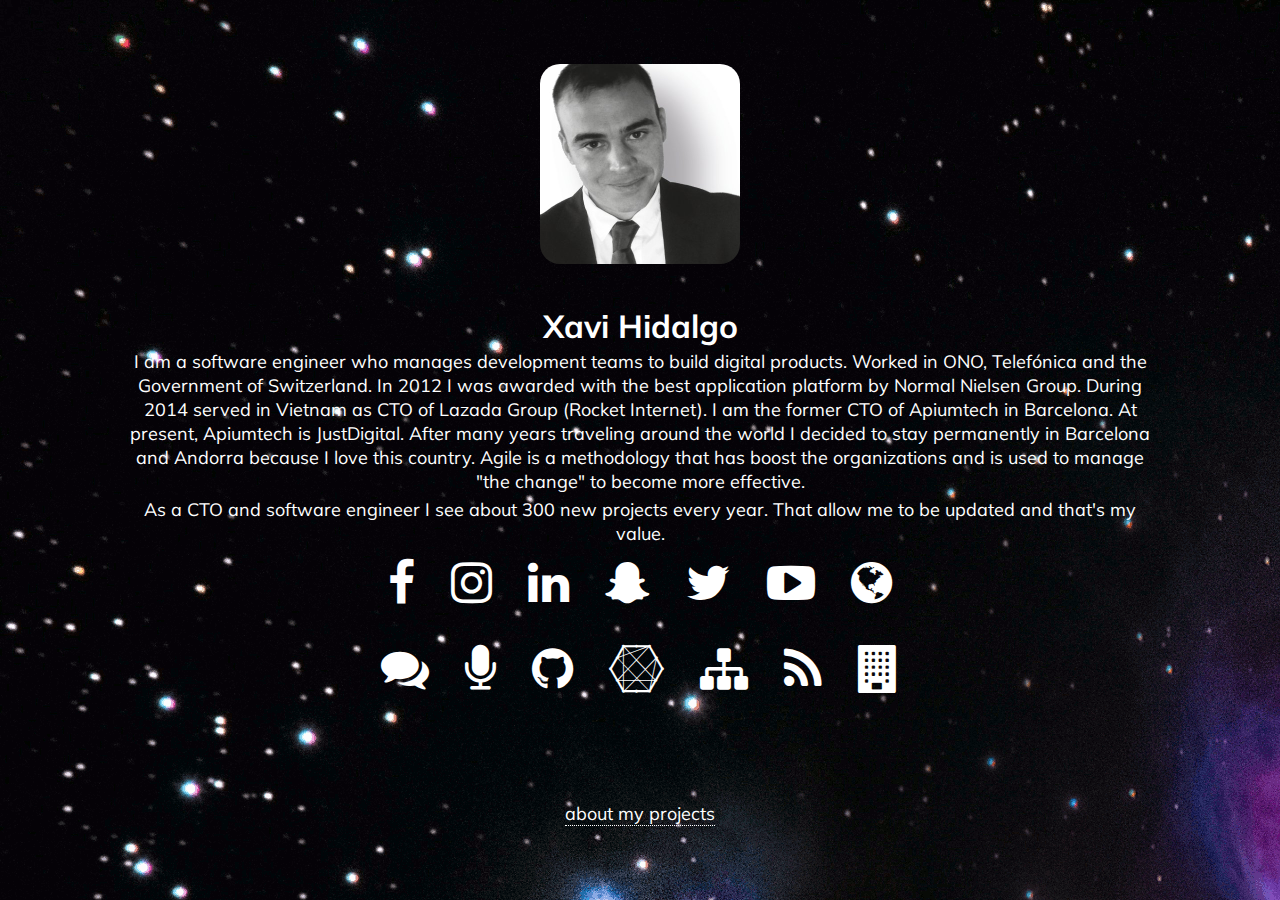
<file: index.html>
<!DOCTYPE html>
<html>
    <head>
        <title>Xavi Hidalgo</title>
        <meta charset="utf-8">
        <meta name="viewport" content="width=device-width, initial-scale=1, shrink-to-fit=no">
        <meta name="description" content="Xavi Hidalgo, Global CTO">
        <meta name="author" content="xavi hidalgo">

        <link rel="canonical" href="http://xavihidalgo.com">

        <link rel="stylesheet" href="assets/css/style.css">

        <link rel="shortcut icon" href="assets/ico/favicon.ico" type="image/x-icon">
        <link rel="icon" href="assets/ico/favicon.ico" type="image/x-icon">

        <link rel="apple-touch-icon-precomposed" sizes="144x144" href="assets/ico/apple-touch-icon-144-precomposed.png">
        <link rel="apple-touch-icon-precomposed" sizes="114x114" href="assets/ico/apple-touch-icon-114-precomposed.png">
        <link rel="apple-touch-icon-precomposed" sizes="72x72" href="assets/ico/apple-touch-icon-72-precomposed.png">
        <link rel="apple-touch-icon-precomposed" href="assets/ico/apple-touch-icon-57-precomposed.png">

    </head>
    <body>
        <div id="avatar">
            <img src="images/xavi.jpg">
        </div>
        <div id="content">
            <h1>Xavi Hidalgo</h1>
            <p>
                I am a software engineer who manages development teams to build digital products. Worked in ONO, Telefónica and the Government of Switzerland.
                In 2012 I was awarded with the best application platform by Normal Nielsen Group. During 2014 served in Vietnam as CTO of Lazada Group (Rocket Internet).
                I am the former CTO of Apiumtech in Barcelona. At present, Apiumtech is JustDigital. After many years traveling around the world I decided to stay permanently in Barcelona and Andorra because I love this country.
                Agile is a methodology that has boost the organizations and is used to manage "the change" to become more effective.
            </p>
            <p>
                As a CTO and software engineer I see about 300 new projects every year. That allow me to be updated and that's my value.
            </p>
        </div>
        <div id="social">
            <ul>
                <li><a href="https://www.facebook.com/WeAreJustDigital/" class="icon fa-facebook fa-3x facebook"></a></li>
                <li><a href="https://www.instagram.com/justdigitalagency/" class="icon fa-instagram fa-3x instagram"></a></li>
                <li><a href="https://www.linkedin.com/in/xavireloaded/" class="icon fa-linkedin fa-3x linkedin"></a></li>
                <li><a href="https://store.snapchat.com/" class="icon fa-snapchat-ghost fa-3x snapchat"></a></li>
                <li><a href="https://twitter.com/xavi_reloaded" class="icon fa-twitter fa-3x twitter"></a></li>
                <li><a href="https://www.youtube.com/watch?v=nGw23NDzRrg" class="icon fa-youtube-play fa-3x youtube"></a></li>
                <li><a href="https://justdigital.agency" class="icon fa-globe fa-3x sitemap"></a></li>
            </ul>
            <ul>
                <li><a href="https://www.meetup.com/es/Agile-Lleida/" class="icon fa-comments fa-3x sitemap"></a></li>
                <li><a href="http://www.andorradifusio.ad/programes/ara-i-aqui/ara-i-aqui-9-de-novembre-de-2015/emprenedors-amb-felip-gallardo-i-xavi-hidalgo" class="icon fa-microphone fa-3x instagram"></a></li>
                <li><a href="https://github.com/xavi-reloaded" class="icon fa-github fa-3x github"></a></li>
                <li><a href="http://www.conector.com/lista-de-mentores/xavi-hidalgo/" class="icon fa-connectdevelop fa-3x conector"></a></li>
                <li><a href="http://openossad.org" class="icon fa-sitemap fa-3x youtube"></a></li>
                <li><a href="https://apiumtech.com/blog/" class="icon fa-rss fa-3x apium"></a></li>
                <li><a href="http://cobuilder.io/" class="icon fa-building fa-3x builder"></a></li>
            </ul>
        </div>
        <p><a href="my-projects/">about my projects</a></p>

    </body>
    <script>
        document.onmousemove = function(event){
            document.body.style.backgroundPosition = ((event.pageX * -1) / 25)+"px "+((event.pageY * -1) / 25)+"px";
        };
    </script>
</html>
</file>
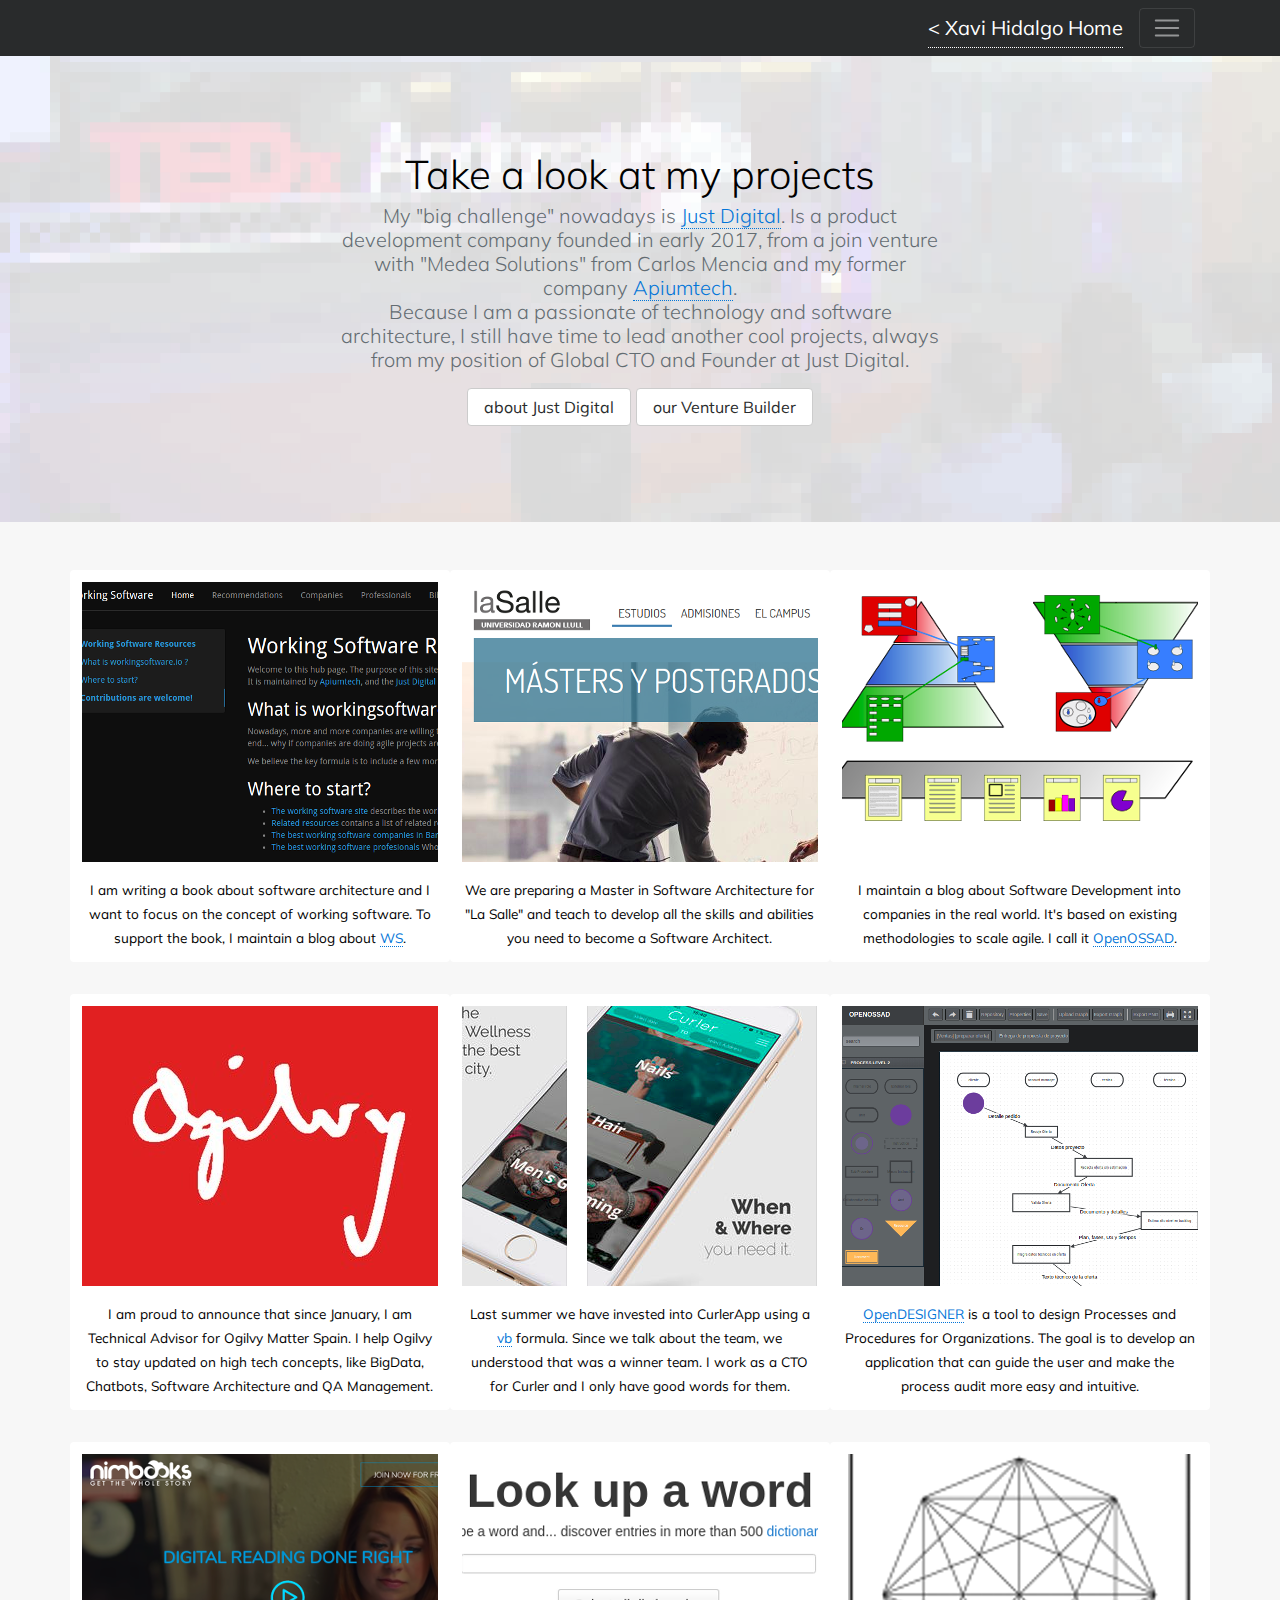
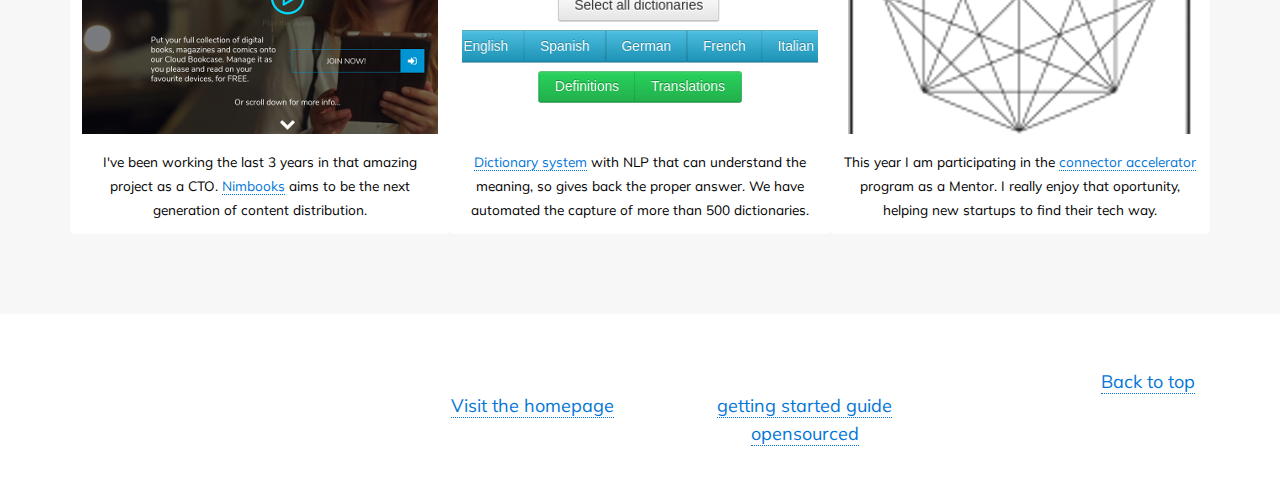
<file: my-projects/index.html>
<!DOCTYPE html>
<html lang="en">
<head>
    <title>Xavi Hidalgo Projects</title>
    <meta charset="utf-8">
    <meta name="viewport" content="width=device-width, initial-scale=1, shrink-to-fit=no">
    <meta name="description" content="Take a look at my projects">
    <meta name="author" content="xavi hidalgo">

    <link rel="canonical" href="http://xavihidalgo.com/my-projects">

    <link href="../assets/css/bootstrap.min.css" rel="stylesheet">
    <link href="../assets/css/my-projects.css" rel="stylesheet">
    <link href="../assets/css/style.css" rel="stylesheet">

    <link rel="shortcut icon" href="../assets/ico/favicon.ico" type="image/x-icon">
    <link rel="icon" href="../assets/ico/favicon.ico" type="image/x-icon">

    <link rel="apple-touch-icon-precomposed" sizes="144x144" href="../assets/ico/apple-touch-icon-144-precomposed.png">
    <link rel="apple-touch-icon-precomposed" sizes="114x114" href="../assets/ico/apple-touch-icon-114-precomposed.png">
    <link rel="apple-touch-icon-precomposed" sizes="72x72" href="../assets/ico/apple-touch-icon-72-precomposed.png">
    <link rel="apple-touch-icon-precomposed" href="../assets/ico/apple-touch-icon-57-precomposed.png">
</head>

<body>

<div class="collapse bg-inverse" id="navbarHeader">
    <div class="container">
        <div class="row">
            <div class="col-sm-8 py-4">
                <h4 class="text-white">Want to have a coffee?</h4>
                <p class="text-muted">I am always available to know new people, professionals or entrepreneurs. Techs, non-techs, business people, sailmen...
                <br>
                Feel free to ping me and I'll be glad to meet you in Andorra, Barcelona, Lleida, Madrid, Bogotá...<br>
                    .. or let's have a call by <a href="https://appear.in/xavi-hidalgo">appear</a>
                </p>
            </div>
            <div class="col-sm-4 py-4">
                <h4 class="text-white">Contact</h4>
                <ul class="list-unstyled">
                    <li><a href="https://twitter.com/xavi_reloaded" class="text-white">Follow on Twitter</a></li>
                    <li><a href="https://www.linkedin.com/in/xavireloaded/" class="text-white">Contact on Linkedin</a></li>
                    <li><a href="mailto:xavi.hidalgo.fernandez@gmail.com" class="text-white">Email me</a></li>
                </ul>
            </div>
        </div>
    </div>
</div>
<div class="navbar navbar-inverse bg-inverse">
    <div class="container d-flex justify-content-between">
        <a href="http://xavihidalgo.com" class="navbar-brand">< Xavi Hidalgo Home</a>
        <button class="navbar-toggler" type="button" data-toggle="collapse" data-target="#navbarHeader" aria-controls="navbarHeader" aria-expanded="false" aria-label="Toggle navigation">
            <span class="navbar-toggler-icon"></span>
        </button>
    </div>
</div>

<section class="jumbotron text-center top-content">
    <div class="container">
        <h1 class="jumbotron-heading">Take a look at my projects</h1>
        <p class="lead text-muted">
            My "big challenge" nowadays is <a href="http://justdigital.agency">Just Digital</a>.
            Is a product development company founded in early 2017, from a join venture with "Medea Solutions" from Carlos Mencia and my former company <a href="http://apiumtech.com">Apiumtech</a>.
            <br>
            Because I am a passionate of technology and software architecture, I still have time to lead another cool projects, always from my position of Global CTO and Founder at Just Digital.
        <p>
            <!--<button class="btn btn-primary" data-toggle="modal" data-target="#modal-video">in TEDx</button>-->
            <a href="http://justdigital.agency" class="btn btn-secondary">about Just Digital</a>
            <a href="http://cobuilder.io" class="btn btn-secondary">our Venture Builder</a>
        </p>
    </div>
</section>

<!-- MODAL: How it works -->
<div class="modal fade" id="modal-video" >
    <div class="modal-dialog">
        <div class="modal-content">
            <div class="modal-header">
                <button type="button" class="close" data-dismiss="modal" aria-label="Close">
                    <span aria-hidden="true">&times;</span>
                </button>
            </div>
            <div class="modal-body">
                <div class="modal-video">
                    <div class="embed-responsive embed-responsive-16by9">
                        <iframe class="embed-responsive-item" src="https://www.youtube.com/embed/A6XUVjK9W4o" webkitallowfullscreen mozallowfullscreen allowfullscreen></iframe>
                    </div>
                </div>
            </div>
        </div>
    </div>
</div>

<div class="album text-muted" >
    <div class="container">

        <div class="row">
            <div class="card">
                <img src="../images/working-software.png" alt="Working software is the primary measure of success">
                <p class="card-text">I am writing a book about software architecture and I want to focus on the concept of working software. To support the book, I maintain a blog about <a href="http://workingsoftware.io">WS</a>.</p>
            </div>
            <div class="card">
                <img src="../images/la_salle_master.png" alt="Software Architecture at La Salle">
                <p class="card-text">We are preparing a Master in Software Architecture for "La Salle" and teach to develop all the skills and abilities you need to become a Software Architect. </p>
            </div>
            <div class="card">
                <img src="../images/openossad.png" alt="Methodology to design process and procedures">
                <p class="card-text">
                    I maintain a blog about Software Development into companies in the real world. It's based on existing methodologies to scale agile. I call it <a href="http://openossad.org">OpenOSSAD</a>.
                </p>
            </div>

            <div class="card">
                <img src="../images/Ogilvy_400x400.png" alt="Technical Advisor for Ogilvy">
                <p class="card-text">I am proud to announce that since January, I am Technical Advisor for Ogilvy Matter Spain. I help Ogilvy to stay updated on high tech concepts, like BigData, Chatbots, Software Architecture and QA Management.</p>
            </div>
            <div class="card">
                <img src="../images/curlerapp.png" alt="Part time CTO at Curler">
                <p class="card-text">
                    Last summer we have invested into CurlerApp using a <a href="http://cobuilder.io">vb</a> formula. Since we talk about the team, we understood that was a winner team. I work as a CTO for Curler and I only have good words for them.
                </p>
            </div>
            <div class="card">
                <img src="../images/opendesigner.png" alt="Tool to design Processes">
                <p class="card-text"><a href="http://openossad.com">OpenDESIGNER</a> is a tool to design Processes and Procedures for Organizations. The goal is to develop an application that can guide the user and make the process audit more easy and intuitive.</p>
            </div>

            <div class="card">
                <img src="../images/nimbooks.png" alt="Nimbooks">
                <p class="card-text">I've been working the last 3 years in that amazing project as a CTO. <a href="http://nimbooks.com">Nimbooks</a> aims to be the next generation of content distribution.</p>
            </div>
            <div class="card">
                <img src="../images/intelegentia.png" alt="Intelligent Dictionaries">
                <p class="card-text"><a href="http://intelegentia.com">Dictionary system</a> with NLP that can understand the meaning, so gives back the proper answer. We have automated the capture of more than 500 dictionaries. </p>
            </div>
            <div class="card">
                <img src="../images/conector.png" alt="Card image cap">
                <p class="card-text">This year I am participating in the <a href="http://conector.com">connector accelerator</a> program as a Mentor. I really enjoy that oportunity, helping new startups to find their tech way.</p>
            </div>
        </div>

    </div>
</div>

<footer class="text-muted">
    <div class="container">
        <p class="float-right">
            <a href="#">Back to top</a>
        </p>
        <p>I did that page with &copy; Bootstrap, you can always download and customize it for yourself!</p>
        <p>New to Bootstrap? <a href="https://getbootstrap.com/" target="_blank">Visit the homepage</a> or read the <a href="https://getbootstrap.com/docs/4.1/getting-started/introduction/" target="_blank">getting started guide</a>.</p>
        <p>Want to get the code? Good news... it's <a href="https://github.com/xavi-reloaded/xavihidalgo.com" target="_blank">opensourced</a></p>
    </div>
</footer>

<script>window.jQuery || document.write('<script src="../assets/js/jquery-1.11.1.min.js"><\/script>')</script>
<script src="../assets/js/bootstrap.min.js"></script>
<script src="../assets/js/jquery.backstretch.min.js"></script>
<script src="../assets/js/scripts.js"></script>
<!-- IE10 viewport hack for Surface/desktop Windows 8 bug -->
<script src="../assets/js/ie10-viewport-bug-workaround.js"></script>
<script>
jQuery(document).ready(function() {
$('.top-content').backstretch("../images/2.png");
});
</script>
</body>
</html>
</file>
<file: assets/css/my-projects.css>
body {
  min-height: 75rem; /* Can be removed; just added for demo purposes */
}

.navbar {
  margin-bottom: 0;
}

.jumbotron {
  padding-top: 6rem;
  padding-bottom: 6rem;
  margin-bottom: 0;
  background-color: #fff;
}

.jumbotron p:last-child {
  margin-bottom: 0;
}

.jumbotron-heading {
  font-weight: 300;
  color:black;
}

.jumbotron .container {
  max-width: 40rem;
}

.album {
  min-height: 50rem; /* Can be removed; just added for demo purposes */
  padding-top: 3rem;
  padding-bottom: 3rem;
  background-color: #f7f7f7;
}

.card {
  float: left;
  width: 33.333%;
  padding: .75rem;
  margin-bottom: 2rem;
  border: 0;
}

.card > img {
  margin-bottom: .75rem;
}

.card-text {
  font-size: 85%;
  color:black;
}

footer {
  padding-top: 3rem;
  padding-bottom: 3rem;
}

footer p {
  margin-bottom: .25rem;
}
</file>
<file: assets/css/style.css>
@import url(font-awesome.min.css);
@import url(https://fonts.googleapis.com/css?family=Muli);
*{
    color: #ffffff;
    font-family: Muli, sans-serif;
    margin: auto;
    text-align: center;
}
::selection{
    background: #d3d3d3;
}
body{
    background-attachment: fixed;
    background-image: url(../../images/wallpaper.png);
    background-repeat: no-repeat;
    color: #ffffff;
    font-family: "Muli", sans-serif;
    margin: auto;
    text-align: justify;
}
a{
    border-bottom: 1px dotted;
    text-decoration: none;
    transition: color 0.3s ease-in-out, border-bottom-color 0.3s ease-in-out;
}
a:hover{
    border-bottom: transparent;
    color: #a9a9a9;
}
p{
    font-size: 18px;
    line-height: 24px;
    margin-top: 4px;
}
#avatar img{
    border-radius: 20px;
    height: 200px;
    margin-top: 5%;
}
#content{
    margin-top: 3%;
    width: 80%;
}
#social{
    left: 50%;
    margin-top: 80px;
    position: relative;
    transform: translate(-50%, -50%);
}
#social ul{
    padding: 3px 10px;
}
#social li{
    display: inline-block;
    padding: 16px;
}
.icon{
    border-bottom: none;
    font-family: FontAwesome;
    font-style: normal;
    text-rendering: auto;
    -moz-osx-font-smoothing: grayscale;
    -webkit-font-smoothing: antialiased;
}
.facebook:hover{
    color: #3b5998;
}
.instagram:hover{
    color: #8a3ab9;
}
.linkedin:hover{
    color: #0077b5;
}
.snapchat:hover{
    color: #fffc00;
}
.twitter:hover{
    color: #00aced;
}
.youtube:hover{
    color: #cd201f;
}
.sitemap:hover{
    color: #FA1488;
}.github:hover{
    color: grey;
}.conector:hover{
    color: black;
}.apium:hover{
    color: #f9bc25;
}.builder:hover{
    color: #4dd4d5;
}


/***** Media Queries *****/

/*@media (min-width: 992px) and (max-width: 1199px) { }*/

/*@media (min-width: 768px) and (max-width: 991px) {*/

    /*.top-content { padding-top: 60px; }*/
    /*.social { padding-top: 80px; }*/

/*}*/

/*@media (max-width: 767px) {*/

    /*.top-content { padding: 20px 0 20px 0; }*/
    /*.video-link { padding-top: 40px; }*/
    /*.social { padding-top: 50px; }*/

/*}*/

/*@media (max-width: 415px) {*/

    /*h1 {*/
        /*font-size: 32px;*/
    /*}*/

    /*.social .divider-2 {*/
        /*display: none;*/
    /*}*/
/*}*/


/*!***** Modal *****!*/

/*.modal-backdrop.in {*/
    /*filter: alpha(opacity=7);*/
    /*opacity: 0.7;*/
/*}*/

/*.modal-content {*/
    /*background: none;*/
    /*border: 0;*/
    /*-moz-border-radius: 0; -webkit-border-radius: 0; border-radius: 0;*/
    /*-moz-box-shadow: none; -webkit-box-shadow: none; box-shadow: none;*/
/*}*/

/*.modal-body {*/
    /*padding: 0 25px 25px 25px;*/
/*}*/

/*.modal-header {*/
    /*padding: 25px 25px 15px 25px;*/
    /*text-align: right;*/
/*}*/

/*.modal-header, .modal-footer {*/
    /*border: 0;*/
/*}*/

/*.modal-header .close {*/
    /*float: none;*/
    /*margin: 0;*/
    /*font-size: 36px;*/
    /*color: #fff;*/
    /*font-weight: 300;*/
    /*text-shadow: none;*/
    /*opacity: 1;*/
/*}*/
</file>
